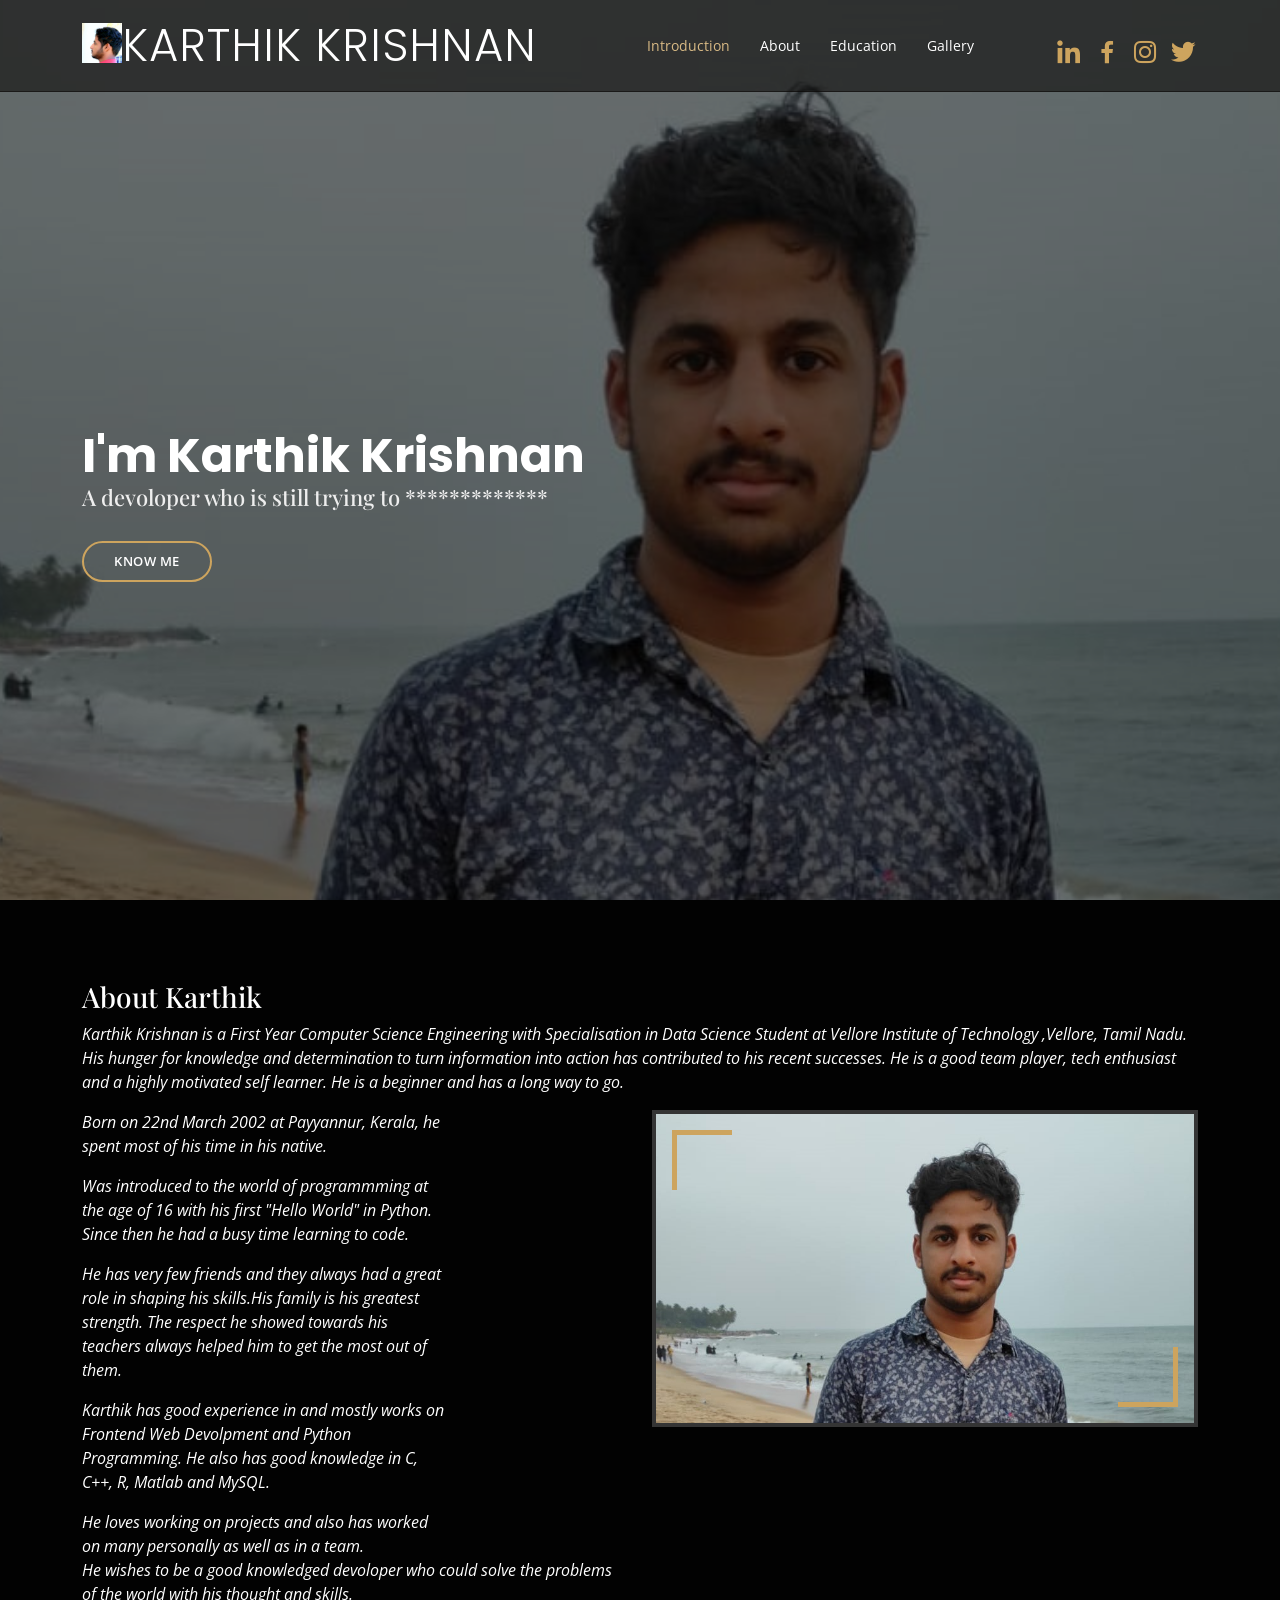
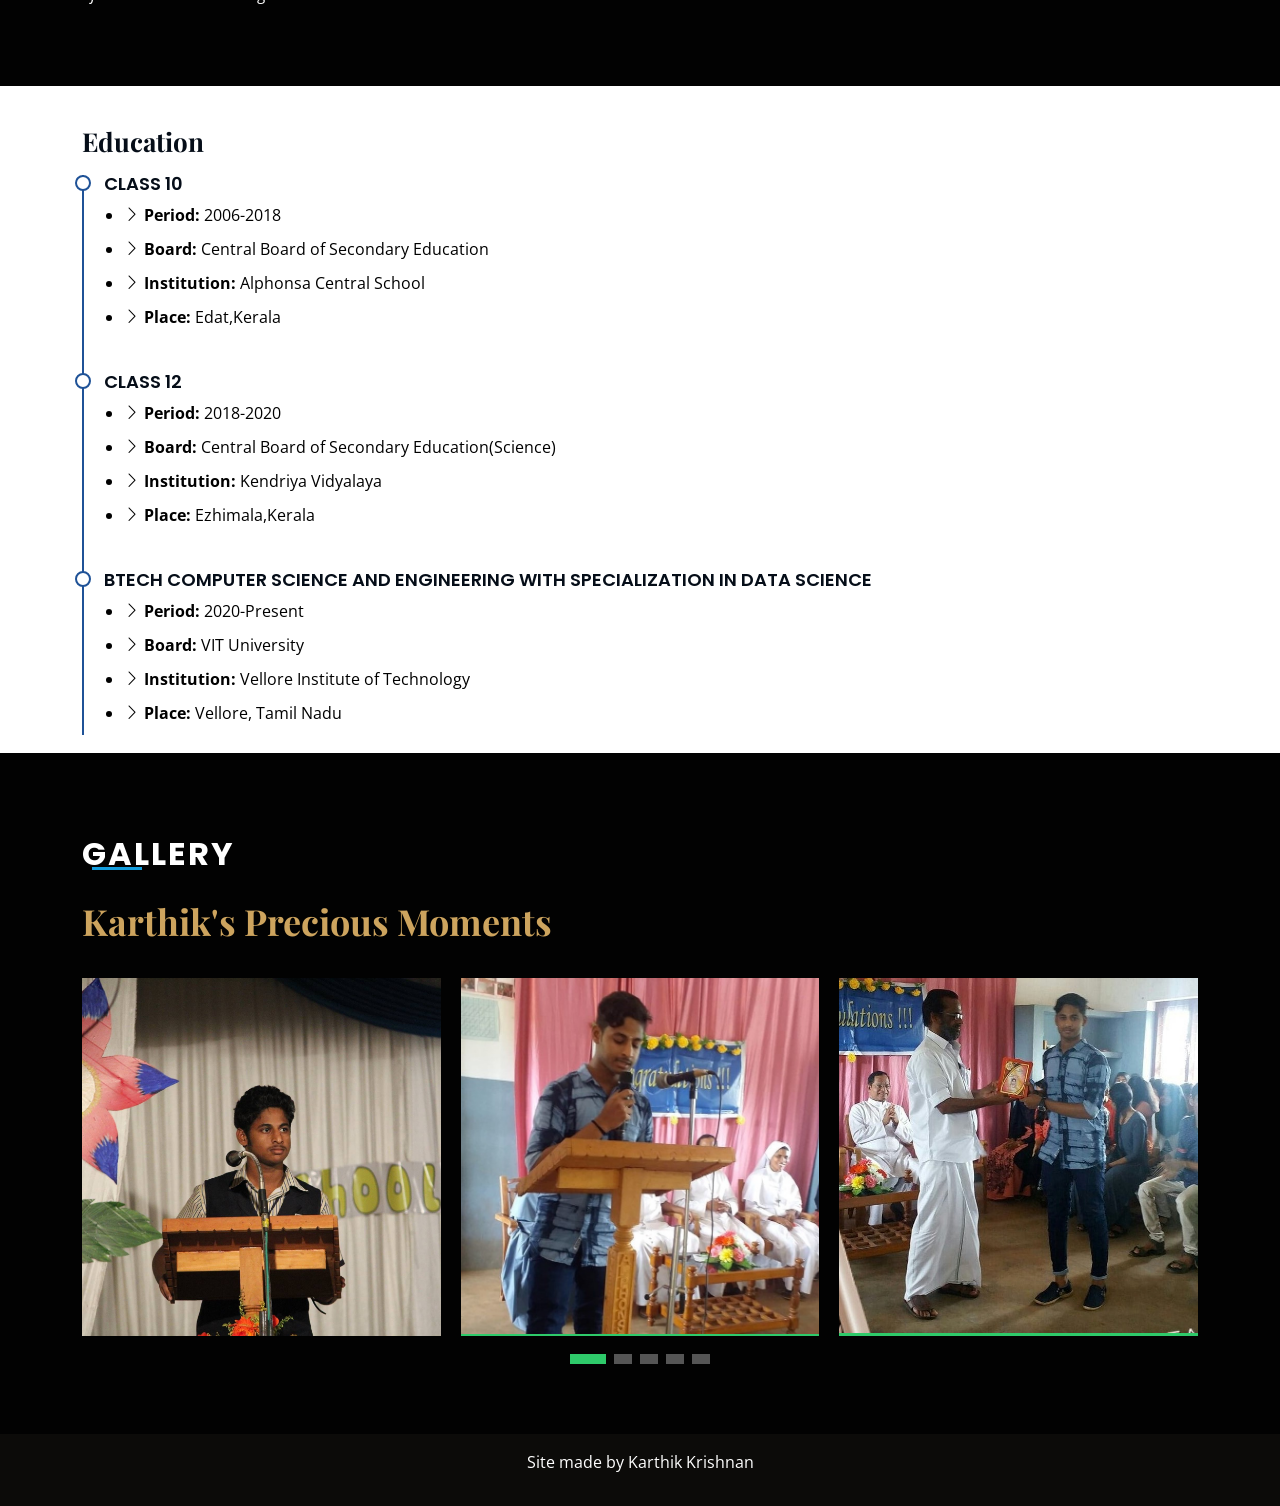
<file: index.html>
<!DOCTYPE html>
<html lang="en">

<head>
  <meta charset="utf-8">
  <meta content="width=device-width, initial-scale=1.0" name="viewport">

  <title>Karthik Krishnan</title>
  <meta content="" name="description">
  <meta content="" name="keywords">

  <!-- Favicons -->
  <link href="assets/img/icon.jpg" rel="icon">
  <link href="assets/img/icon.jpg" rel="apple-touch-icon">

  <!-- Google Fonts -->
  <link href="https://fonts.googleapis.com/css?family=Open+Sans:300,300i,400,400i,600,600i,700,700i|Playfair+Display:ital,wght@0,400;0,500;0,600;0,700;1,400;1,500;1,600;1,700|Poppins:300,300i,400,400i,500,500i,600,600i,700,700i" rel="stylesheet">

  <!-- Vendor CSS Files -->
  <link href="assets/vendor/animate.css/animate.min.css" rel="stylesheet">
  <link href="assets/vendor/aos/aos.css" rel="stylesheet">
  <link href="assets/vendor/bootstrap/css/bootstrap.min.css" rel="stylesheet">
  <link href="assets/vendor/bootstrap-icons/bootstrap-icons.css" rel="stylesheet">
  <link href="assets/vendor/boxicons/css/boxicons.min.css" rel="stylesheet">
  <link href="assets/vendor/glightbox/css/glightbox.min.css" rel="stylesheet">
  <link href="assets/vendor/swiper/swiper-bundle.min.css" rel="stylesheet">
  <link rel="stylesheet" href="https://cdnjs.cloudflare.com/ajax/libs/font-awesome/5.11.2/css/all.css">

  <!-- Template Main CSS File -->
  <link href="assets/css/style.css" rel="stylesheet">

  
</head>

<body>

  <header id="header" class="fixed-top d-flex align-items-cente">
    <div class="container-fluid container-xl d-flex align-items-center justify-content-lg-between">

      <div style="display: inline-flex;">
      <a href="index.html" class="logo me-auto me-lg-0"><img src="assets/img/icon.jpg" alt="" class="img-fluid"></a>
      <h1 class="logo me-auto me-lg-0" style="font-size: 45px;"><a href="index.html">Karthik Krishnan</a></h1>
     </div>
      

      <nav id="navbar" class="navbar order-last order-lg-0" >
        <ul style="font-size: 80px;">
          <li><a class="nav-link scrollto active" href="#hero">Introduction</a></li>
          <li><a class="nav-link scrollto" href="#about">About</a></li>
          <li><a class="nav-link scrollto" href="#resume">Education</a></li>
          <li><a class="nav-link scrollto" href="#events">Gallery</a></li>
          <!--<li><a class="nav-link scrollto" href="#contact">Contact</a></li>-->
        </ul>
        <i class="bi bi-list mobile-nav-toggle"></i>
      </nav><!-- .navbar -->
      <div class="social-links mt-3 text-center" style="font-size: 30px;">
          <a href="https://www.linkedin.com/in/karthik-krishnan-o-75846920b/" class="linkedin"><i class="bx bxl-linkedin"></i></a>
          <a href="https://www.facebook.com/people/Karthik-Krishnan/100007769506134/" class="facebook"><i class="bx bxl-facebook"></i></a>
          <a href="https://www.instagram.com/_karthik_krishnan_2/" class="instagram"><i class="bx bxl-instagram"></i></a>
          <a href="https://twitter.com/Karthik61350264?s=09" class="twitter"><i class="bx bxl-twitter"></i></a>
          <!--<a href="#" class="google-plus"><i class="bx bxl-skype"></i></a>-->
        </div>
        
    </div>
  </header>
  
  <section id="hero" class="d-flex align-items-center">
    <div class="container position-relative text-center text-lg-start" data-aos="zoom-in" data-aos-delay="100">
      <div class="row">
        <div class="col-lg-8">
          <h1>I'm Karthik Krishnan</h1>
          <h2>A devoloper who is still trying to *************</h2>

          <div class="btns">
            <a href="#about" class="btn-menu animated fadeInUp scrollto">Know me</a>
            
          </div>
        </div>
        

      </div>
    </div>
  </section>

  <main id="main">

    <section id="about" class="about">
      <div class="container" data-aos="fade-up">

        <div class="row">
          <div class="col-lg-6 order-1 order-lg-2" data-aos="zoom-in" data-aos-delay="100">
            <div class="about-img">
              <img src="assets/img/me3.jpeg" alt="">
            </div>
          </div>
          <h3>About Karthik</h3>
            <p class="fst-italic col-lg-12">
              Karthik Krishnan is a First Year Computer Science Engineering with Specialisation in Data Science Student at Vellore Institute of Technology ,Vellore, Tamil Nadu. His hunger for knowledge and determination to turn information into action has contributed to his recent successes. He is a good team player, tech enthusiast and a highly motivated self learner.  He is a beginner and has a long way to go. 
            </p>
          <div class="col-lg-6 pt-4 pt-lg-0 order-2 order-lg-1 content">
            <div class="col-lg-8 pt-4 pt-lg-0 content fst-italic" data-aos="fade-left">
            
            <p>
              Born on 22nd March 2002 at Payyannur, Kerala, he spent most of his time in his native.
            </p>

            <p> Was introduced to the world of programmming at the age of 16 with his first "Hello World" in Python. Since then he had a busy time learning to code. 
            </p>

            <p>He has very few friends and they always had a great role in shaping his skills.His family is his greatest strength. The respect he showed towards his teachers always helped him to get the most out of them.
            </p>

            <p>
              Karthik has good experience in and mostly works on Frontend Web Devolpment and Python Programming. He also has good knowledge in C, C++, R, Matlab and MySQL.
            </p>
            <p>
              He loves working on projects and also has worked on many personally as well as in a team.
            </p>
          </div>
          <div>
            <p class="col-lg-12 fst-italic">
              He wishes to be a good knowledged devoloper who could solve the problems of the world with his thought and skills.
            </p>

           
      </div>
    </section>

    <section id="resume" class="resume" style="background-color: white;color:black;">
      <div class="container">

            <h3 class="resume-title">Education</h3>

            <div class="resume-item">
              <h4>Class 10</h4>
              <ul>
                  <li><i class="bi bi-chevron-right"></i> <strong>Period:</strong> <span>2006-2018</span></li>
                  <li><i class="bi bi-chevron-right"></i> <strong>Board:</strong> <span>Central Board of Secondary Education</span></li>
                  <li><i class="bi bi-chevron-right"></i> <strong>Institution:</strong> <span>Alphonsa Central School</span></li>
                  <li><i class="bi bi-chevron-right"></i> <strong>Place:</strong> <span> Edat,Kerala</span></li>
                </ul>
                
            </div>
            <div class="resume-item">
            <h4>Class 12</h4>
              <ul>
                  <li><i class="bi bi-chevron-right"></i> <strong>Period:</strong> <span>2018-2020</span></li>
                  <li><i class="bi bi-chevron-right"></i> <strong>Board:</strong> <span>Central Board of Secondary Education(Science)</span></li>
                  <li><i class="bi bi-chevron-right"></i> <strong>Institution:</strong> <span>Kendriya Vidyalaya</span></li>
                  <li><i class="bi bi-chevron-right"></i> <strong>Place:</strong> <span> Ezhimala,Kerala</span></li>
                </ul>
            </div>
       
            <div class="resume-item">
            <h4>BTech Computer Science and Engineering with Specialization In Data Science</h4>
              <ul>
                  <li><i class="bi bi-chevron-right"></i> <strong>Period:</strong> <span>2020-Present </span></li>
                  <li><i class="bi bi-chevron-right"></i> <strong>Board:</strong> <span>VIT University</span></li>
                  <li><i class="bi bi-chevron-right"></i> <strong>Institution:</strong> <span>Vellore Institute of Technology</span></li>
                  <li><i class="bi bi-chevron-right"></i> <strong>Place:</strong> <span> Vellore, Tamil Nadu</span></li>
                </ul>
            </div>
          </div>
      </section>


    <section id="events" class="events" ">
      <div class="container" data-aos="fade-up">

    <section class="section-property section-t8" id="Gallery" style="margin-bottom: 60px; margin-top: 60px;">
      <div class="section-title">
          <h2>Gallery</h2>
          <p>Karthik's Precious Moments</p>
        </div>
          <div id="property-carousel" class="swiper-container" >
          <div class="swiper-wrapper">

            <div class="carousel-item-b swiper-slide">
              <div class="card-box-a card-shadow">
                <div class="img-box-a">
                  <img src="assets/img/gallery/speech.jpg" alt="" class="img-a img-fluid">
                </div>
                <div class="card-overlay">
                  <div class="card-overlay-a-content">
                    
                    <div class="card-footer-a">
                      <ul class="card-info d-flex justify-content-around">
                        <li>
                          <h4 class="card-info-title">Annual Day Speech <br> @Alphonsa Central School</h4>
                          
                      </ul>
                    </div>
                  </div>
                </div>
              </div>
            </div><!-- End carousel item -->

            <div class="carousel-item-b swiper-slide">
              <div class="card-box-a card-shadow">
                <div class="img-box-a">
                  <img src="assets/img/gallery/speech4.jpg" alt="" class="img-a img-fluid">
                </div>
                <div class="card-overlay">
                  <div class="card-overlay-a-content">
                    
                    <div class="card-footer-a">
                      <ul class="card-info d-flex justify-content-around">
                        <li>
                          <h4 class="card-info-title">Congratulation meeting <br> @ Alphonsa Central School</h4>
                          
                      </ul>
                    </div>
                  </div>
                </div>
              </div>
            </div><!-- End carousel item -->

            <div class="carousel-item-b swiper-slide">
              <div class="card-box-a card-shadow">
                <div class="img-box-a">
                  <img src="assets/img/gallery/prize2.jpg" alt="" class="img-a img-fluid">
                </div>
                <div class="card-overlay">
                  <div class="card-overlay-a-content">
                    
                    <div class="card-footer-a">
                      <ul class="card-info d-flex justify-content-around">
                        <li>
                          <h4 class="card-info-title">School Topper Award<br> @Alphonsa Central School </h4>
                          
                      </ul>
                    </div>
                  </div>
                </div>
              </div>
            </div><!-- End carousel item -->
          
          <div class="carousel-item-b swiper-slide">
              <div class="card-box-a card-shadow">
                <div class="img-box-a">
                  <img src="assets/img/gallery/prize1.jpg" alt="" class="img-a img-fluid">
                </div>
                <div class="card-overlay">
                  <div class="card-overlay-a-content">
                    
                    <div class="card-footer-a">
                      <ul class="card-info d-flex justify-content-around">
                        <li>
                          <h4 class="card-info-title">Best Student Teacher<br> @Kendriya Vidyalaya Ezhimala</h4>
                          
                      </ul>
                    </div>
                  </div>
                </div>
              </div>
            </div><!-- End carousel item -->

            <div class="carousel-item-b swiper-slide">
              <div class="card-box-a card-shadow">
                <div class="img-box-a">
                  <img src="assets/img/gallery/prize3.jpg" alt="" class="img-a img-fluid">
                </div>

                <div class="card-overlay">
                  <div class="card-overlay-a-content">
                    <!--<div class="card-header-a">
                      <h2 class="card-title-a">
                        <a href="property-single.html">157 West
                          <br /> Central Park</a>
                      </h2>
                    </div>
                    <div class="card-body-a">
                      <div class="price-box d-flex">
                        <span class="price-a">rent | $ 12.000</span>
                      </div>
                      <a href="property-single.html" class="link-a">Click here to view
                        <span class="bi bi-chevron-right"></span>
                      </a>
                    </div>-->
                    <div class="card-footer-a">
                      <ul class="card-info d-flex justify-content-around">
                        <li>
                          <h4 class="card-info-title">Best student award <br>@ Alphonsa Central School <br>#Annual Day</h4>
                          <!--<span>340m
                            <sup>2</sup>
                          </span>
                        </li>
                        <li>
                          <h4 class="card-info-title">Beds</h4>
                          <span>2</span>
                        </li>
                        <li>
                          <h4 class="card-info-title">Baths</h4>
                          <span>4</span>
                        </li>
                        <li>
                          <h4 class="card-info-title">Garages</h4>
                          <span>1</span>
                        </li>-->
                      </ul>
                    </div>
                  </div>
                </div>
              </div>
            </div><!-- End carousel item -->

            
            </div>
            </div>
            
        <div class="propery-carousel-pagination carousel-pagination"></div>

      </div>
    </section>



      <!--
        <div class='last'>
<div class="social-buttons" style="display:inline-flex;flex-direction: column;">
<div class='social'>
<button class="big-button">
<img src="assets/img/linkedin.png" alt="Save icon"/>
<br/>
SaveLinkedIn</button>
<button class="big-button">Instagram</button>
<button class="big-button">Facebook</button>
<button class="big-button">Discord</button>
<button class="big-button">Twitter</button>

</div>

      <button class="fab fa-linkedin-in btn btn-outline">XXXXXXXXXXX</button>
      <button class="fab fa-instagram">XXXXXXXXXXX</button>
      <button class="fab fa-facebook">XXXXXXXXXXX</button>
      <button class="fab fa-twitter">XXXXXXXXXXX</button>
      <button class="fab fa-discord">XXXXXXXXXXX</button>
      

      <a href="#"><i class="fab fa-teamspeak"></i></a>
      <a href="#"><i class="fab fa-twitter"></i></a>
      <a href="#"><i class="fab fa-instagram"></i></a>
      <a href="#"><i class="fab fa-youtube"></i></a>
      <a href="#"><i class="fab fa-linkedin-in"></i></a>
    -->
  </div>
</div>


</main>
<p class='text-center p-3'>Site made by Karthik Krishnan</p>



       
  <div id="preloader"></div>
  <a href="#" class="back-to-top d-flex align-items-center justify-content-center"><i class="bi bi-arrow-up-short"></i></a>

  <!-- Vendor JS Files -->
  <script src="assets/vendor/aos/aos.js"></script>
  <script src="assets/vendor/bootstrap/js/bootstrap.bundle.min.js"></script>
  <script src="assets/vendor/glightbox/js/glightbox.min.js"></script>
  <script src="assets/vendor/isotope-layout/isotope.pkgd.min.js"></script>
  <script src="assets/vendor/php-email-form/validate.js"></script>
  <script src="assets/vendor/swiper/swiper-bundle.min.js"></script>



  <!-- Template Main JS File -->
  <script src="assets/js/main.js"></script>

</body>

</html>
</file>
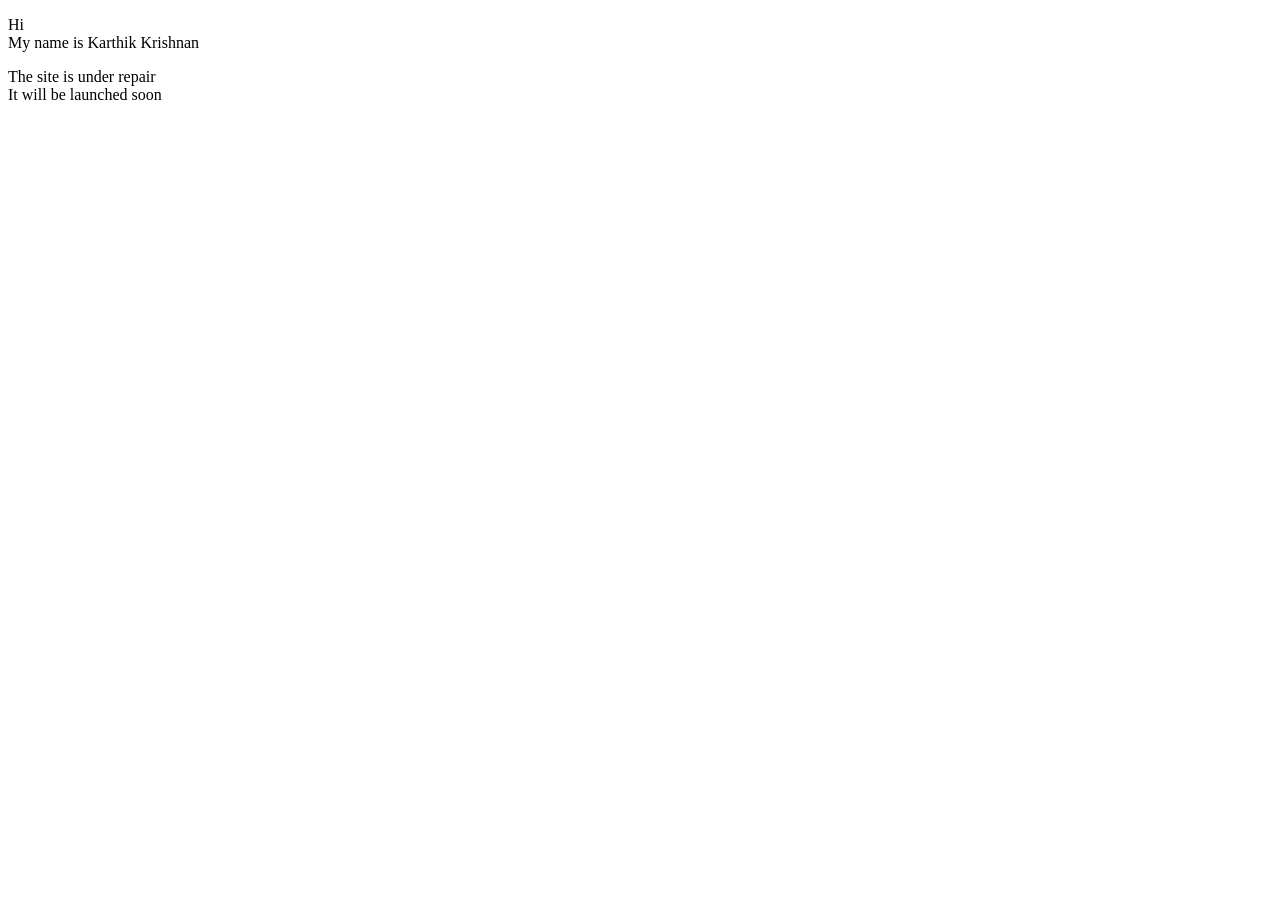
<file: temp.html>
<!DOCTYPE html>
<html lang="en">
<head>

	<title>Karthik</title>

</head>

<body>

<p> Hi <br> My name is Karthik Krishnan </p>

<p> The site is under repair<br> It will be launched soon</p>

</body>
</html>
</file>
<file: assets/css/style.css>
body {
  font-family: "Open Sans", sans-serif;
  background: #0c0b09;
  color: #fff;
}

a {
  color: #cda45e;
  text-decoration: none;
}

a:hover {
  color: #d9ba85;
  text-decoration: none;
}



h1, h2, h3, h4, h5, h6 {
  font-family: "Playfair Display", serif;
}


#preloader {
  position: fixed;
  top: 0;
  left: 0;
  right: 0;
  bottom: 0;
  z-index: 9999;
  overflow: hidden;
  background: #1a1814;
}

#preloader:before {
  content: "";
  position: fixed;
  top: calc(50% - 30px);
  left: calc(50% - 30px);
  border: 6px solid #1a1814;
  border-top-color: #cda45e;
  border-bottom-color: #cda45e;
  border-radius: 50%;
  width: 60px;
  height: 60px;
  -webkit-animation: animate-preloader 1s linear infinite;
  animation: animate-preloader 1s linear infinite;
}

@-webkit-keyframes animate-preloader {
  0% {
    transform: rotate(0deg);
  }
  100% {
    transform: rotate(360deg);
  }
}

@keyframes animate-preloader {
  0% {
    transform: rotate(0deg);
  }
  100% {
    transform: rotate(360deg);
  }
}

.back-to-top {
  position: fixed;
  visibility: hidden;
  opacity: 0;
  right: 15px;
  bottom: 15px;
  z-index: 996;
  width: 44px;
  height: 44px;
  border-radius: 50px;
  transition: all 0.4s;
  border: 2px solid #cda45e;
}

.back-to-top i {
  font-size: 28px;
  color: #cda45e;
  line-height: 0;
}

.back-to-top:hover {
  background: #cda45e;
  color: #1a1814;
}

.back-to-top:hover i {
  color: #444444;
}

.back-to-top.active {
  visibility: visible;
  opacity: 1;
}

@media screen and (max-width: 768px) {
  [data-aos-delay] {
    transition-delay: 0 !important;
  }
}

#topbar {
  height: 40px;
  font-size: 14px;
  transition: all 0.5s;
  z-index: 996;
}

#topbar.topbar-scrolled {
  top: -40px;
}

#topbar .contact-info i {
  font-style: normal;
  color: #d9ba85;
}

#topbar .contact-info i span {
  padding-left: 5px;
  color: #fff;
}

#topbar .languages ul {
  display: flex;
  flex-wrap: wrap;
  list-style: none;
  padding: 0;
  margin: 0;
  color: #cda45e;
}

#topbar .languages ul a {
  color: white;
}

#topbar .languages ul li + li {
  padding-left: 10px;
}

#topbar .languages ul li + li::before {
  display: inline-block;
  padding-right: 10px;
  color: rgba(255, 255, 255, 0.5);
  content: "/";
}


#header {
  background: rgba(12, 11, 9, 0.6);
  border-bottom: 1px solid rgba(12, 11, 9, 0.6);
  transition: all 0.5s;
  z-index: 997;
  padding: 15px 0;
  
}

#header.header-scrolled {
  top: 0;
  background: rgba(0, 0, 0, 0.85);
  border-bottom: 1px solid #37332a;
}

#header .logo {
  font-size: 28px;
  margin: 0;
  padding: 0;
  line-height: 1;
  font-weight: 300;
  letter-spacing: 1px;
  text-transform: uppercase;
  font-family: "Poppins", sans-serif;
}

#header .logo a {
  color: #fff;
}

#header .logo img {
  max-height: 40px;
}



.contact .info .social-links {
  padding-left: 60px;
}

.contact .info .social-links a {
  font-size: 18px;
  display: inline-block;
  background: #333;
  color: #fff;
  line-height: 1;
  padding: 8px 0;
  border-radius: 50%;
  text-align: center;
  width: 36px;
  height: 36px;
  transition: 0.3s;
  margin-right: 10px;
}

.contact .info .social-links a:hover {
  background: #149ddd;
  color: #fff;
}


.book-a-table-btn {
  margin: 0 0 0 15px;
  border: 2px solid #cda45e;
  color: #fff;
  border-radius: 50px;
  padding: 8px 25px;
  text-transform: uppercase;
  font-size: 13px;
  font-weight: 500;
  letter-spacing: 1px;
  transition: 0.3s;
}

.book-a-table-btn:hover {
  background: #cda45e;
  color: #fff;
}

@media (max-width: 992px) {
  .book-a-table-btn {
    margin: 0 15px 0 0;
    padding: 8px 20px;
  }
}

.navbar {
  padding: 0;
}

.navbar ul {
  margin: 0;
  padding: 0;
  display: flex;
  list-style: none;
  align-items: center;
}

.navbar li {
  position: relative;
}

.navbar a {
  display: flex;
  align-items: center;
  justify-content: space-between;
  padding: 10px 0 10px 30px;
  color: #fff;
  white-space: nowrap;
  transition: 0.3s;
  font-size: 14px;
}

.navbar a i {
  font-size: 12px;
  line-height: 0;
  margin-left: 5px;
}

.navbar a:hover, .navbar .active, .navbar li:hover > a {
  color: #d9ba85;
}

.navbar .dropdown ul {
  display: block;
  position: absolute;
  left: 14px;
  top: calc(100% + 30px);
  margin: 0;
  padding: 10px 0;
  z-index: 99;
  opacity: 0;
  visibility: hidden;
  background: #fff;
  box-shadow: 0px 0px 30px rgba(127, 137, 161, 0.25);
  transition: 0.3s;
  border-radius: 4px;
}

.navbar .dropdown ul li {
  min-width: 200px;
}

.navbar .dropdown ul a {
  padding: 10px 20px;
  color: #444444;
}

.navbar .dropdown ul a i {
  font-size: 12px;
}

.navbar .dropdown ul a:hover, .navbar .dropdown ul .active:hover, .navbar .dropdown ul li:hover > a {
  color: #cda45e;
}

.navbar .dropdown:hover > ul {
  opacity: 1;
  top: 100%;
  visibility: visible;
}

.navbar .dropdown .dropdown ul {
  top: 0;
  left: calc(100% - 30px);
  visibility: hidden;
}

.navbar .dropdown .dropdown:hover > ul {
  opacity: 1;
  top: 0;
  left: 100%;
  visibility: visible;
}

@media (max-width: 1366px) {
  .navbar .dropdown .dropdown ul {
    left: -90%;
  }
  .navbar .dropdown .dropdown:hover > ul {
    left: -100%;
  }
}


.mobile-nav-toggle {
  color: #fff;
  font-size: 28px;
  cursor: pointer;
  display: none;
  line-height: 0;
  transition: 0.5s;
}

@media (max-width: 991px) {
  .mobile-nav-toggle {
    display: block;
  }
  .navbar ul {
    display: none;
  }
}

.navbar-mobile {
  position: fixed;
  overflow: hidden;
  top: 0;
  right: 0;
  left: 0;
  bottom: 0;
  background: rgba(0, 0, 0, 0.9);
  transition: 0.3s;
  z-index: 999;
}

.navbar-mobile .mobile-nav-toggle {
  position: absolute;
  top: 15px;
  right: 15px;
}

.navbar-mobile ul {
  display: block;
  position: absolute;
  top: 55px;
  right: 15px;
  bottom: 15px;
  left: 15px;
  padding: 10px 0;
  border-radius: 6px;
  background-color: #fff;
  overflow-y: auto;
  transition: 0.3s;
}

.navbar-mobile a {
  padding: 10px 20px;
  font-size: 15px;
  color: #1a1814;
}

.navbar-mobile a:hover, .navbar-mobile .active, .navbar-mobile li:hover > a {
  color: #cda45e;
}

.navbar-mobile .getstarted {
  margin: 15px;
}

.navbar-mobile .dropdown ul {
  position: static;
  display: none;
  margin: 10px 20px;
  padding: 10px 0;
  z-index: 99;
  opacity: 1;
  visibility: visible;
  background: #fff;
  box-shadow: 0px 0px 30px rgba(127, 137, 161, 0.25);
}

.navbar-mobile .dropdown ul li {
  min-width: 200px;
}

.navbar-mobile .dropdown ul a {
  padding: 10px 20px;
}

.navbar-mobile .dropdown ul a i {
  font-size: 12px;
}

.navbar-mobile .dropdown ul a:hover, .navbar-mobile .dropdown ul .active:hover, .navbar-mobile .dropdown ul li:hover > a {
  color: #cda45e;
}

.navbar-mobile .dropdown > .dropdown-active {
  display: block;
}

#hero {
  width: 100%;
  height: 100vh;
  background: url("../img/me3.jpeg") top center;
  background-size: cover;
  position: relative;
  padding: 0;
}

#hero:before {
  content: "";
  background: rgba(0, 0, 0, 0.5);
  position: absolute;
  bottom: 0;
  top: 0;
  left: 0;
  right: 0;
}

#hero .container {
  padding-top: 110px;
}

@media (max-width: 992px) {
  #hero .container {
    padding-top: 98px;
  }
}

#hero h1 {
  margin: 0;
  font-size: 48px;
  font-weight: 700;
  line-height: 56px;
  color: #fff;
  font-family: "Poppins", sans-serif;
}

#hero h1 span {
  color: #cda45e;
}

#hero h2 {
  color: #eee;
  margin-bottom: 10px 0 0 0;
  font-size: 22px;
}

#hero .btns {
  margin-top: 30px;
}

#hero .btn-menu, #hero .btn-book {
  font-weight: 600;
  font-size: 13px;
  letter-spacing: 0.5px;
  text-transform: uppercase;
  display: inline-block;
  padding: 12px 30px;
  border-radius: 50px;
  transition: 0.3s;
  line-height: 1;
  color: white;
  border: 2px solid #cda45e;
}

#hero .btn-menu:hover, #hero .btn-book:hover {
  background: #cda45e;
  color: #fff;
}

#hero .btn-book {
  margin-left: 15px;
}

#hero .play-btn {
  width: 94px;
  height: 94px;
  background: radial-gradient(#cda45e 50%, rgba(205, 164, 94, 0.4) 52%);
  border-radius: 50%;
  display: block;
  position: relative;
  overflow: hidden;
}

#hero .play-btn::after {
  content: '';
  position: absolute;
  left: 50%;
  top: 50%;
  transform: translateX(-40%) translateY(-50%);
  width: 0;
  height: 0;
  border-top: 10px solid transparent;
  border-bottom: 10px solid transparent;
  border-left: 15px solid #fff;
  z-index: 100;
  transition: all 400ms cubic-bezier(0.55, 0.055, 0.675, 0.19);
}

#hero .play-btn::before {
  content: '';
  position: absolute;
  width: 120px;
  height: 120px;
  -webkit-animation-delay: 0s;
  animation-delay: 0s;
  -webkit-animation: pulsate-btn 2s;
  animation: pulsate-btn 2s;
  -webkit-animation-direction: forwards;
  animation-direction: forwards;
  -webkit-animation-iteration-count: infinite;
  animation-iteration-count: infinite;
  -webkit-animation-timing-function: steps;
  animation-timing-function: steps;
  opacity: 1;
  border-radius: 50%;
  border: 5px solid rgba(205, 164, 94, 0.7);
  top: -15%;
  left: -15%;
  background: rgba(198, 16, 0, 0);
}

#hero .play-btn:hover::after {
  border-left: 15px solid #cda45e;
  transform: scale(20);
}

#hero .play-btn:hover::before {
  content: '';
  position: absolute;
  left: 50%;
  top: 50%;
  transform: translateX(-40%) translateY(-50%);
  width: 0;
  height: 0;
  border: none;
  border-top: 10px solid transparent;
  border-bottom: 10px solid transparent;
  border-left: 15px solid #fff;
  z-index: 200;
  -webkit-animation: none;
  animation: none;
  border-radius: 0;
}

@media (min-width: 1024px) {
  #hero {
    background-attachment: fixed;
  }
}

@media (max-width: 992px) {
  #hero .play-btn {
    margin-top: 30px;
  }
}

@media (max-height: 500px) {
  #hero {
    height: auto;
  }
  #hero .container {
    padding-top: 130px;
    padding-bottom: 60px;
  }
}

@media (max-width: 768px) {
  #hero h1 {
    font-size: 28px;
    line-height: 36px;
  }
  #hero h2 {
    font-size: 18px;
    line-height: 24px;
  }
}

@-webkit-keyframes pulsate-btn {
  0% {
    transform: scale(0.6, 0.6);
    opacity: 1;
  }
  100% {
    transform: scale(1, 1);
    opacity: 0;
  }
}

@keyframes pulsate-btn {
  0% {
    transform: scale(0.6, 0.6);
    opacity: 1;
  }
  100% {
    transform: scale(1, 1);
    opacity: 0;
  }
}

section {
  padding: 60px 0;
  overflow: hidden;
}

.section-bg {
  background-color: #1a1814;
}

.section-title {
  padding-bottom: 40px;
}

.section-title h2 {
  font-size: 14px;
  font-weight: 500;
  padding: 0;
  line-height: 1px;
  margin: 0 0 5px 0;
  letter-spacing: 2px;
  text-transform: uppercase;
  color: #aaaaaa;
  font-family: "Poppins", sans-serif;
}

.section-title h2::after {
  content: "";
  width: 120px;
  height: 1px;
  display: inline-block;
  background: rgba(255, 255, 255, 0.2);
  margin: 4px 10px;
}

.section-title p {
  margin: 0;
  margin: 0;
  font-size: 36px;
  font-weight: 700;
  font-family: "Playfair Display", serif;
  color: #cda45e;
}


.breadcrumbs {
  padding: 15px 0;
  background: #1d1b16;
  margin-top: 110px;
}

@media (max-width: 992px) {
  .breadcrumbs {
    margin-top: 98px;
  }
}

.breadcrumbs h2 {
  font-size: 26px;
  font-weight: 300;
}

.breadcrumbs ol {
  display: flex;
  flex-wrap: wrap;
  list-style: none;
  padding: 0;
  margin: 0;
  font-size: 14px;
}

.breadcrumbs ol li + li {
  padding-left: 10px;
}

.breadcrumbs ol li + li::before {
  display: inline-block;
  padding-right: 10px;
  color: #37332a;
  content: "/";
}

@media (max-width: 768px) {
  .breadcrumbs .d-flex {
    display: block !important;
  }
  .breadcrumbs ol {
    display: block;
  }
  .breadcrumbs ol li {
    display: inline-block;
  }
}

.about {
  background: url("../img/me3.jpeg") center center;
  background-size: cover;
  position: relative;
  padding: 80px 0;
}

.about:before {
  content: "";
  background: rgba(0, 0, 0, 0.8);
  position: absolute;
  bottom: 0;
  top: 0;
  left: 0;
  right: 0;
}

.about .about-img {
  position: relative;
  transition: .5s;
}

.about .about-img img {
  max-width: 100%;
  border: 4px solid rgba(255, 255, 255, 0.2);
  position: relative;
}

.about .about-img::before {
  position: absolute;
  left: 20px;
  top: 20px;
  width: 60px;
  height: 60px;
  z-index: 1;
  content: '';
  border-left: 5px solid #cda45e;
  border-top: 5px solid #cda45e;
  transition: .5s;
}

.about .about-img::after {
  position: absolute;
  right: 20px;
  bottom: 20px;
  width: 60px;
  height: 60px;
  z-index: 2;
  content: '';
  border-right: 5px solid #cda45e;
  border-bottom: 5px solid #cda45e;
  transition: .5s;
}

.about .about-img:hover {
  transform: scale(1.03);
}

.about .about-img:hover::before {
  left: 10px;
  top: 10px;
}

.about .about-img:hover::after {
  right: 10px;
  bottom: 10px;
}

.about .content h3 {
  font-weight: 600;
  font-size: 26px;
}

.about .content ul {
  list-style: none;
  padding: 0;
}

.about .content ul li {
  padding-bottom: 10px;
}

.about .content ul i {
  font-size: 20px;
  padding-right: 4px;
  color: #cda45e;
}

.about .content p:last-child {
  margin-bottom: 0;
}

@media (min-width: 1024px) {
  .about {
    background-attachment: fixed;
  }
}


.resume .resume-title {
  font-size: 26px;
  font-weight: 700;
  margin-top: 20px;
  margin-bottom: 20px;
  color: #050d18;
}

.resume .resume-item {
  padding: 0 0 20px 20px;
  margin-top: -2px;
  border-left: 2px solid #1f5297;
  position: relative;
}

.resume .resume-item h4 {
  line-height: 18px;
  font-size: 18px;
  font-weight: 600;
  text-transform: uppercase;
  font-family: "Poppins", sans-serif;
  color: #050d18;
  margin-bottom: 10px;
}

.resume .resume-item h5 {
  font-size: 16px;
  background: #e4edf9;
  padding: 5px 15px;
  display: inline-block;
  font-weight: 600;
  margin-bottom: 10px;
}

.resume .resume-item ul {
  padding-left: 20px;
}

.resume .resume-item ul li {
  padding-bottom: 10px;
}

.resume .resume-item:last-child {
  padding-bottom: 0;
}

.resume .resume-item::before {
  content: "";
  position: absolute;
  width: 16px;
  height: 16px;
  border-radius: 50px;
  left: -9px;
  top: 0;
  background: #fff;
  border: 2px solid #1f5297;
}


.why-us .box {
  padding: 50px 30px;
  box-shadow: 0px 2px 15px rgba(0, 0, 0, 0.1);
  transition: all ease-in-out 0.3s;
  background: #1a1814;
}

.why-us .box span {
  display: block;
  font-size: 28px;
  font-weight: 700;
  color: #cda45e;
}

.why-us .box h4 {
  font-size: 24px;
  font-weight: 600;
  padding: 0;
  margin: 20px 0;
  color: rgba(255, 255, 255, 0.8);
}

.why-us .box p {
  color: #aaaaaa;
  font-size: 15px;
  margin: 0;
  padding: 0;
}

.why-us .box:hover {
  background: #cda45e;
  padding: 30px 30px 70px 30px;
  box-shadow: 10px 15px 30px rgba(0, 0, 0, 0.18);
}

.why-us .box:hover span, .why-us .box:hover h4, .why-us .box:hover p {
  color: #fff;
}

.menu #menu-flters {
  padding: 0;
  margin: 0 auto 0 auto;
  list-style: none;
  text-align: center;
  border-radius: 50px;
}

.menu #menu-flters li {
  cursor: pointer;
  display: inline-block;
  padding: 8px 12px 10px 12px;
  font-size: 16px;
  font-weight: 500;
  line-height: 1;
  color: #fff;
  margin-bottom: 10px;
  transition: all ease-in-out 0.3s;
  border-radius: 50px;
  font-family: "Playfair Display", serif;
}

.menu #menu-flters li:hover, .menu #menu-flters li.filter-active {
  color: #cda45e;
}

.menu #menu-flters li:last-child {
  margin-right: 0;
}

.menu .menu-item {
  margin-top: 50px;
}

.menu .menu-img {
  width: 70px;
  border-radius: 50%;
  float: left;
  border: 5px solid rgba(255, 255, 255, 0.2);
}

.menu .menu-content {
  margin-left: 85px;
  overflow: hidden;
  display: flex;
  justify-content: space-between;
  position: relative;
}

.menu .menu-content::after {
  content: "......................................................................"
 "...................................................................."
 "....................................................................";
  position: absolute;
  left: 20px;
  right: 0;
  top: -4px;
  z-index: 1;
  color: #bab3a6;
  font-family: Arial, "Helvetica Neue", Helvetica, sans-serif;
}

.menu .menu-content a {
  padding-right: 10px;
  background: #1a1814;
  position: relative;
  z-index: 3;
  font-weight: 700;
  color: white;
  transition: 0.3s;
}

.menu .menu-content a:hover {
  color: #cda45e;
}

.menu .menu-content span {
  background: #1a1814;
  position: relative;
  z-index: 3;
  padding: 0 10px;
  font-weight: 600;
  color: #cda45e;
}

.menu .menu-ingredients {
  margin-left: 85px;
  font-style: italic;
  font-size: 14px;
  font-family: "Poppins", sans-serif;
  color: rgba(255, 255, 255, 0.5);
}

.specials {
  overflow: hidden;
}

.specials .nav-tabs {
  border: 0;
}

.specials .nav-link {
  border: 0;
  padding: 12px 15px;
  transition: 0.3s;
  color: #fff;
  border-radius: 0;
  border-right: 2px solid #cda45e;
  font-weight: 600;
  font-size: 15px;
}

.specials .nav-link:hover {
  color: #cda45e;
}

.specials .nav-link.active {
  color: #1a1814;
  background: #cda45e;
  border-color: #cda45e;
}

.specials .nav-link:hover {
  border-color: #cda45e;
}

.specials .tab-pane.active {
  -webkit-animation: fadeIn 0.5s ease-out;
  animation: fadeIn 0.5s ease-out;
}

.specials .details h3 {
  font-size: 26px;
  font-weight: 600;
  margin-bottom: 20px;
  color: #fff;
}

.specials .details p {
  color: #aaaaaa;
}

.specials .details p:last-child {
  margin-bottom: 0;
}

@media (max-width: 992px) {
  .specials .nav-link {
    border: 0;
    padding: 15px;
  }
}

.events {
  background: url(../img/me3.jpeg) center center no-repeat;
  background-size: cover;
  position: relative;
}
.overlay-a {
  text-decoration: none;
  background: linear-gradient(to bottom, rgba(0, 0, 0, 0) 0%, rgba(0, 0, 0, 0.2) 27%, rgba(0, 0, 0, 0.65) 90%);
}

.overlay {
  position: absolute;
  top: 0;
  left: 0px;
  padding: 0;
  height: 100%;
  width: 100%;
}

.carousel-pagination {
  margin-top: 10px;
  text-align: center;
}

.carousel-pagination .swiper-pagination-bullet {
  width: 18px;
  height: 10px;
  background-color: #555;
  margin: 0 4px;
  border-radius: 0;
  opacity: 1;
  transition: 0.3s;
}

.carousel-pagination .swiper-pagination-bullet-active {
  background-color: #2eca6a;
  width: 36px;
}

.nav-arrow-a {
  text-decoration: none;
}

.nav-arrow-a .owl-arrow .owl-nav {
  font-size: 1.8rem;
  margin-top: -110px;
}

.nav-arrow-a .owl-arrow .owl-nav .owl-next {
  margin-left: 15px;
}

.nav-arrow-b .owl-arrow .owl-nav {
  position: absolute;
  top: 0;
  right: 0;
  font-size: 1.2rem;
}

.nav-arrow-b .owl-arrow .owl-nav .owl-prev,
.nav-arrow-b .owl-arrow .owl-nav .owl-next {
  padding: .7rem 1.5rem !important;
  display: inline-block;
  transition: all 0.6s ease-in-out;
  color: #ffffff;
  background-color: #2eca6a;
  opacity: .9;
}

.nav-arrow-b .owl-arrow .owl-nav .owl-prev.disabled,
.nav-arrow-b .owl-arrow .owl-nav .owl-next.disabled {
  transition: all 0.6s ease-in-out;
  color: #ffffff;
}

.nav-arrow-b .owl-arrow .owl-nav .owl-prev:hover,
.nav-arrow-b .owl-arrow .owl-nav .owl-next:hover {
  background-color: #26a356;
}

.nav-arrow-b .owl-arrow .owl-nav .owl-next {
  margin-left: 0px;
}





/*======================================
//--//-->   PROPERTY - CARD-A
======================================*/
@media (min-width: 768px) {
  .card-box-a:hover .card-overlay-a-content {
    bottom: 60px;
  }
}

@media (min-width: 768px) and (min-width: 768px) {
  .card-box-a:hover .card-overlay-a-content {
    bottom: 60px;
  }
}

@media (min-width: 768px) and (min-width: 992px) {
  .card-box-a:hover .card-overlay-a-content {
    bottom: 64px;
  }
}

@media (min-width: 768px) {
  .card-box-a:hover .card-body-a {
    padding-bottom: 1rem;
  }
}

@media (max-width: 767px) {
  .card-box-a .card-overlay-a-content {
    bottom: 65px;
  }
  .card-box-a .card-body-a {
    padding-bottom: 1rem;
  }
}

.card-overlay-a-content {
  transition: all .5s ease-in;
  position: absolute;
  width: 100%;
  bottom: 0px;
  z-index: 2;
}

@media (min-width: 768px) {
  .card-overlay-a-content {
    bottom: -20px;
  }
}

@media (min-width: 992px) {
  .card-overlay-a-content {
    bottom: 0px;
  }
}

.card-header-a {
  padding: 0 1rem;
}

.card-header-a .card-title-a {
  color: #ffffff;
  margin-bottom: 0;
  padding-bottom: .7rem;
}

@media (min-width: 768px) {
  .card-header-a .card-title-a {
    font-size: 1.3rem;
  }
}

@media (min-width: 992px) {
  .card-header-a .card-title-a {
    font-size: 2rem;
  }
}

.card-header-a .card-title-a a {
  color: #ffffff;
  text-decoration: none;
}

.card-body-a {
  z-index: 2;
  transition: all .5s ease-in;
  padding: 0rem 1rem 2rem 1rem;
}

.card-body-a .price-box {
  padding-bottom: .5rem;
}

.price-a {
  color: #ffffff;
  padding: .6rem .8rem;
  border: 2px solid #2eca6a;
  border-radius: 50px;
  text-transform: uppercase;
  letter-spacing: 0.030em;
}

.card-footer-a {
  width: 100%;
  position: absolute;
  z-index: 2;
  background-color: #2eca6a;
}

.card-info {
  list-style: none;
  margin-bottom: 0;
  padding: .5rem 0;
}

.card-info .card-info-title {
  font-size: 1rem;
  color: #313131;
}

@media (min-width: 768px) {
  .card-info .card-info-title {
    font-size: .9rem;
  }
}

@media (min-width: 992px) {
  .card-info .card-info-title {
    font-size: 1rem;
  }
}

.card-info li span {
  color: #ffffff;
  font-size: .9rem;
}

@media (min-width: 768px) {
  .card-info li span {
    font-size: .8rem;
  }
}

@media (min-width: 992px) {
  .card-info li span {
    font-size: 1rem;
  }
}


section {
  padding: 60px 0;
  padding-bottom: 2px;
  padding-top: 20px;
  overflow: hidden;
}

.section-bg {
  background: #f5f8fd;
}

.section-title {
  padding-bottom: 30px;
}

.section-title h2 {
  font-size: 32px;
  font-weight: bold;
  margin-bottom: 20px;
  padding-bottom: 20px;
  position: relative;
  color: #173b6c;
}

.section-title h2::after {
  content: '';
  position: absolute;
  display: block;
  width: 50px;
  height: 3px;
  background: #149ddd;
  bottom: 0;
  left: 0;
}

.section-title p {
  margin-bottom: 0;
}


.events::before {
  content: '';
  background-color: rgba(0, 0, 0, 0.8);
  position: absolute;
  top: 0;
  right: 0;
  left: 0;
  bottom: 0;
}

.events .section-title h2 {
  color: #fff;
}

.events .container {
  position: relative;
}

@media (min-width: 1024px) {
  .events {
    background-attachment: fixed;
  }
}

.events .events-carousel {
  background: rgba(255, 255, 255, 0.08);
  padding: 30px;
}

.events .event-item {
  color: #fff;
}

.events .event-item h3 {
  font-weight: 600;
  font-size: 26px;
  color: #cda45e;
}

.events .event-item .price {
  font-size: 26px;
  font-family: "Open Sans", sans-serif;
  font-weight: 700;
  margin-bottom: 15px;
}

.events .event-item .price span {
  border-bottom: 2px solid #cda45e;
}

.events .event-item ul {
  list-style: none;
  padding: 0;
}

.events .event-item ul li {
  padding-bottom: 10px;
}

.events .event-item ul i {
  font-size: 20px;
  padding-right: 4px;
  color: #cda45e;
}

.events .event-item p:last-child {
  margin-bottom: 0;
}

.events .swiper-pagination {
  margin-top: 30px;
  position: relative;
}

.events .swiper-pagination .swiper-pagination-bullet {
  width: 12px;
  height: 12px;
  background-color: rgba(255, 255, 255, 0.4);
  opacity: 1;
}

.events .swiper-pagination .swiper-pagination-bullet-active {
  background-color: #cda45e;
}

/*

Note: This is the old social button css part
*/

/*
.last{
background: #353b48;
  height: 100vh;
  display: flex;
  align-items: center;
  justify-content: center;

}

.social-buttons a{
  display: inline-flex;
  text-decoration: none;
  font-size: 18px;
  width: 60px;
  height: 60px;
  color: #fff;
  justify-content: center;
  align-items: center;
  position: relative;
  margin: 0 8px;
}

.social-buttons a::before{
  content: "";
  position: absolute;
  width: 60px;
  height: 60px;
  background: linear-gradient(45deg,red,black);
  border-radius: 50%;
  z-index: -1;
  transition: 0.3s ease-in;
}

.social-buttons a:hover::before{
  transform: scale(0);
}

.social-buttons a i{
  transition: 0.3s ease-in;
}

.social-buttons a:hover i{
  background: linear-gradient(45deg,red,black);
  -webkit-background-clip: text;
  -webkit-text-fill-color: transparent;
  transform: scale(2.2);
}
*/

/*

Note: This is the new social button css part
*/

/*

@import url("https://fonts.googleapis.com/css?family=Open+Sans:400,400i,700");
* {
  box-sizing: border-box;
}
*::before, *::after {
  box-sizing: border-box;
}
.social {
  font-family: 'OpenSans', sans-serif;
  font-size: 1rem;
  line-height: 2;
  display: inline-flex;
  flex-direction:column;
  align-items: center;
  justify-content: center;
  margin: 0;
  background: black;
}
button {
  position: relative;
  display: inline-block;
  cursor: pointer;
  outline: none;
  border: 0;
  vertical-align: middle;
  text-decoration: none;
  font-size: 1.5rem;
  color:rgb(106, 163, 137);
  font-weight: 700;
  text-transform: uppercase;
  font-family: inherit;
}

button.big-button {
  width: 800px;
   padding: 1em 2em;
   border: 2px solid rgb(121, 186, 156);
   border-radius: 1em;
   background: rgb(205, 255, 232);
   transform-style: preserve-3d;
   transition: all 175ms cubic-bezier(0, 0, 1, 1);
}
button.big-button::before {
  position: absolute;
  content: '';
  width: 100%;
  height: 100%;
  top: 0;
  left: 0;
  right: 0;
  bottom: 0;
  background: rgb(150, 232, 195);
  border-radius: inherit;
    box-shadow: 0 0 0 2px rgb(121, 186, 156), 0 0.75em 0 0 rgb(106, 163, 137);
 transform: translate3d(0, 0.75em, -1em);
     transition: all 175ms cubic-bezier(0, 0, 1, 1);
}


button.big-button:hover {
  background: rgb(187, 232, 211);
  transform: translate(0, 0.375em);
}

button.big-button:hover::before {
  transform: translate3d(0, 0.75em, -1em);
}

button.big-button:active {
    transform: translate(0em, 0.75em);
}

button.big-button:active::before {
  transform: translate3d(0, 0, -1em);
  
  box-shadow: 0 0 0 2px rgb(121, 186, 156), 0 0.25em 0 0 rgb(121, 186, 156);

}

*/
</file>
